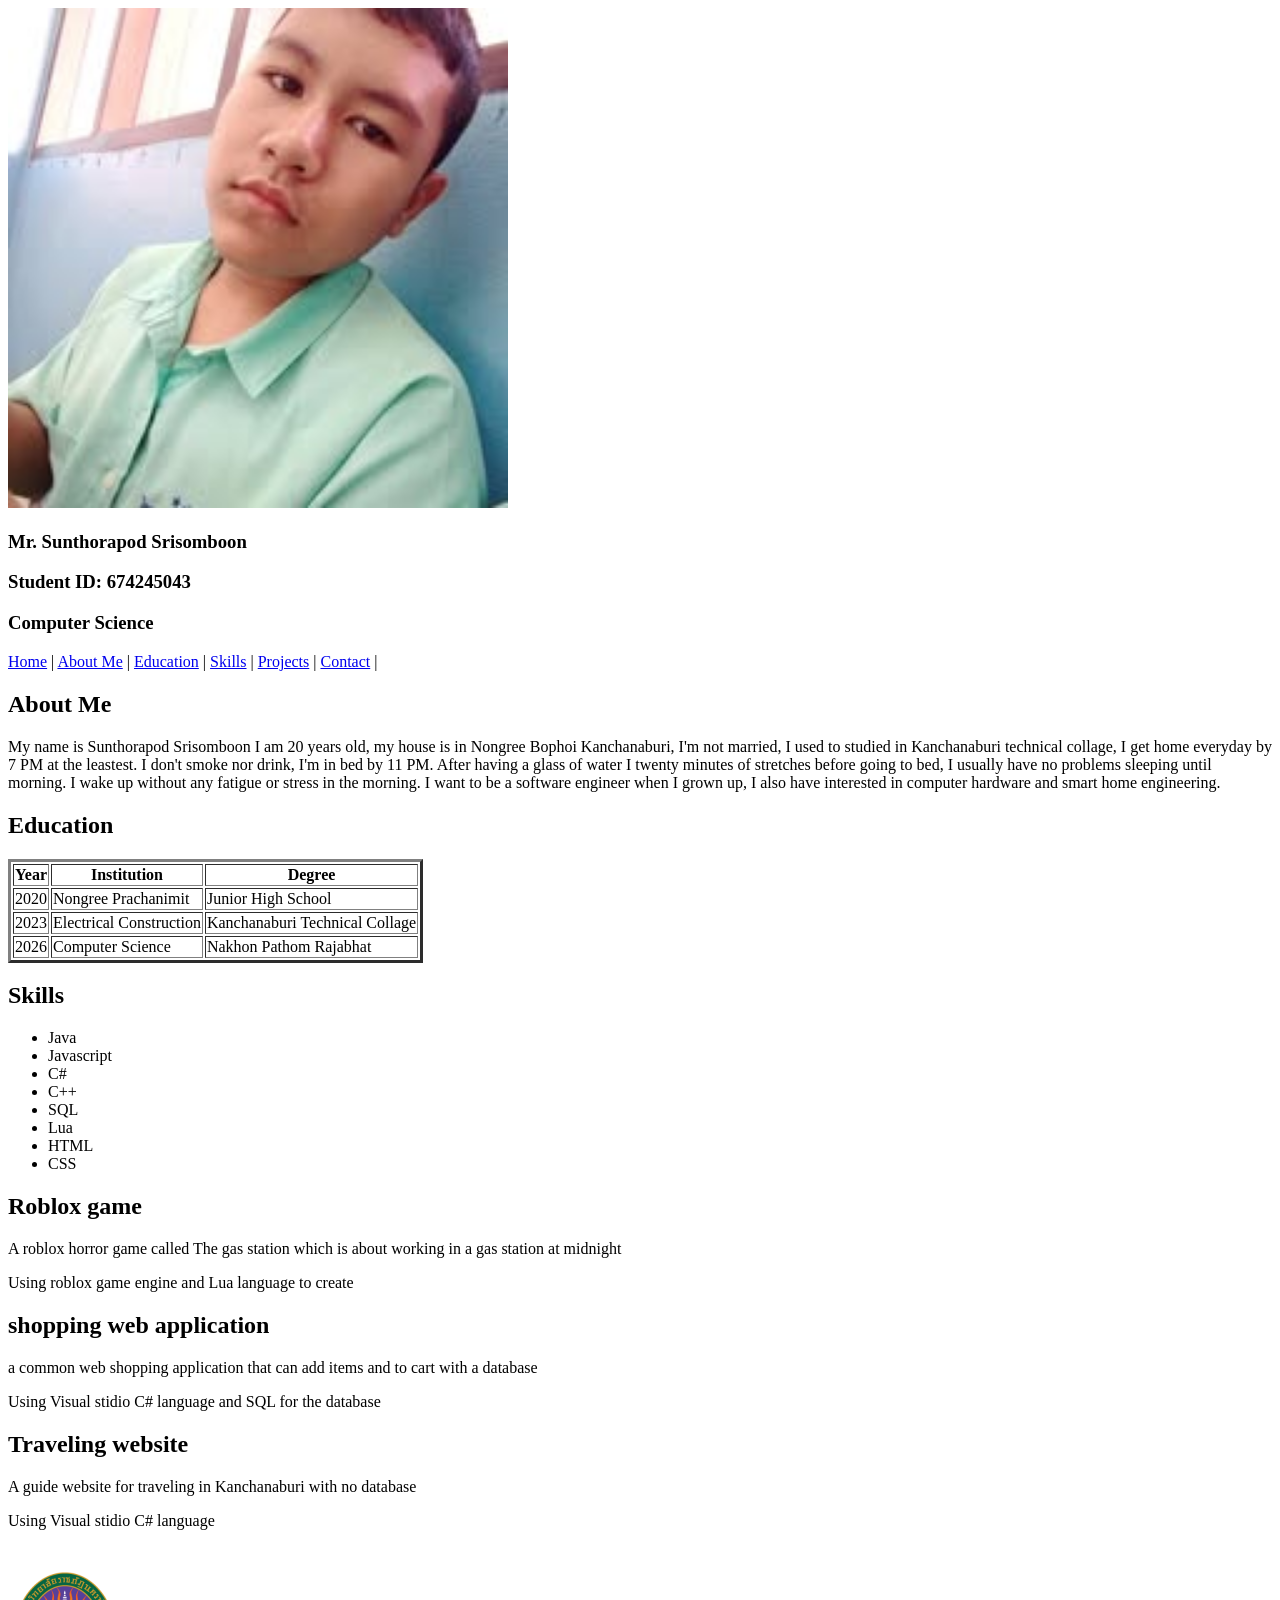
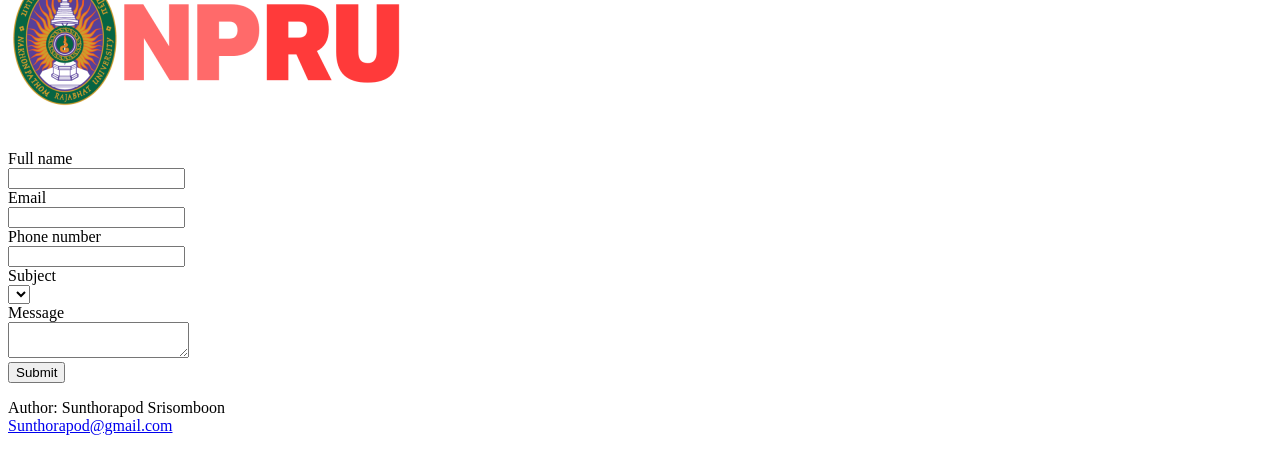
<file: Assignment/Index.html>
<!DOCTYPE html>
<html>
    <head>
        <meta charset="UTF-8">
        <meta name="description" content="My Portfolio">
        <meta name="keywords" content="Personal information, Portfolio">
        <meta name="author" content="Sunthorapod Srisomboon">
        <meta name="viewport" content="width=device-width, initial-scale=1.0">

        <title>
            <h1>My Information</h1>
        </title>
    </head>
    
    <body>
        <header>
            <img src="Image/Mypfp.jpg" alt="ProfileImage" width="500px">
            <h3>Mr. Sunthorapod Srisomboon</h3>
            <h3>Student ID: 674245043</h3>
            <h3>Computer Science</h3>
        </header>

        <nav>
            <a href="#Home">Home</a> |
            <a href="#About Me">About Me</a> |
            <a href="#Education">Education</a> |
            <a href="#Skills">Skills</a> |
            <a href="#Projects">Projects</a> |
            <a href="#Contact">Contact</a> |
        </nav>

        <section>
            <h2>About Me</h2>
            <p>My name is Sunthorapod Srisomboon I am 20 years old, my house is in Nongree Bophoi Kanchanaburi,
                I'm not married, I used to studied in Kanchanaburi technical collage, I get home everyday by 7 PM
                at the leastest. I don't smoke nor drink, I'm in bed by 11 PM. After having a glass of water
                I twenty minutes of stretches before going to bed, I usually have no problems sleeping until morning.
                I wake up without any fatigue or stress in the morning. I want to be a software engineer when I grown up,
                I also have interested in computer hardware and smart home engineering.
            </p>
        </section>

        <section>
            <h2>Education</h2>
            <table border="3">
                <tr>
                    <th>Year</th>
                    <th>Institution</th>
                    <th>Degree</th>
                </tr>
                <tr>
                    <td>2020</td>
                    <td>Nongree Prachanimit</td>
                    <td>Junior High School</td>
                </tr>
                <tr>
                    <td>2023</td>
                    <td>Electrical Construction</td>
                    <td>Kanchanaburi Technical Collage</td>
                </tr>
                <tr>
                    <td>2026</td>
                    <td>Computer Science</td>
                    <td>Nakhon Pathom Rajabhat</td>
                </tr>
            </table>
        </section>
        
        <section>
            <h2>Skills</h2>
            <ul>
                <li>Java</li>
                <li>Javascript</li>
                <li>C#</li>
                <li>C++</li>
                <li>SQL</li>
                <li>Lua</li>
                <li>HTML</li>
                <li>CSS</li>
            </ul>
        </section>

        <section>
            <article>
                <h2>Roblox game</h2>
                <p>A roblox horror game called The gas station which is about working in a gas station at midnight</p>
                <p>Using roblox game engine and Lua language to create </p>
            </article>

            <article>
                <h2>shopping web application</h2>
                <p>a common web shopping application that can add items and to cart with a database</p>
                <p>Using Visual stidio C# language and SQL for the database</p>
            </article>

            <article>
                <h2>Traveling website</h2>
                <p>A guide website for traveling in Kanchanaburi with no database</p>
                <p>Using Visual stidio C# language</p>
            </article>
        </section>

        <img src="Image/logo credit bank3.png" alt="logo">

        <section>
            <form action="">
                <label for="">Full name</label><br>
                <input type="text"><br>

                <label for="">Email</label><br>
                <input type="email"><br>

                <label for="">Phone number</label><br>
                <input type="tel"><br>
                
                <label for="">Subject</label><br>
                <select name="" id=""></select><br>

                <label for="">Message</label><br>
                <textarea name="" id=""></textarea><br>

                <button>Submit</button><br>
            </form>
        </section>

        <footer>
            <p>Author: Sunthorapod Srisomboon<br>
            <a href="mailto:Sunthorapod@gmail.com">Sunthorapod@gmail.com</a></p>
        </footer>

    </body>

</html>
</file>
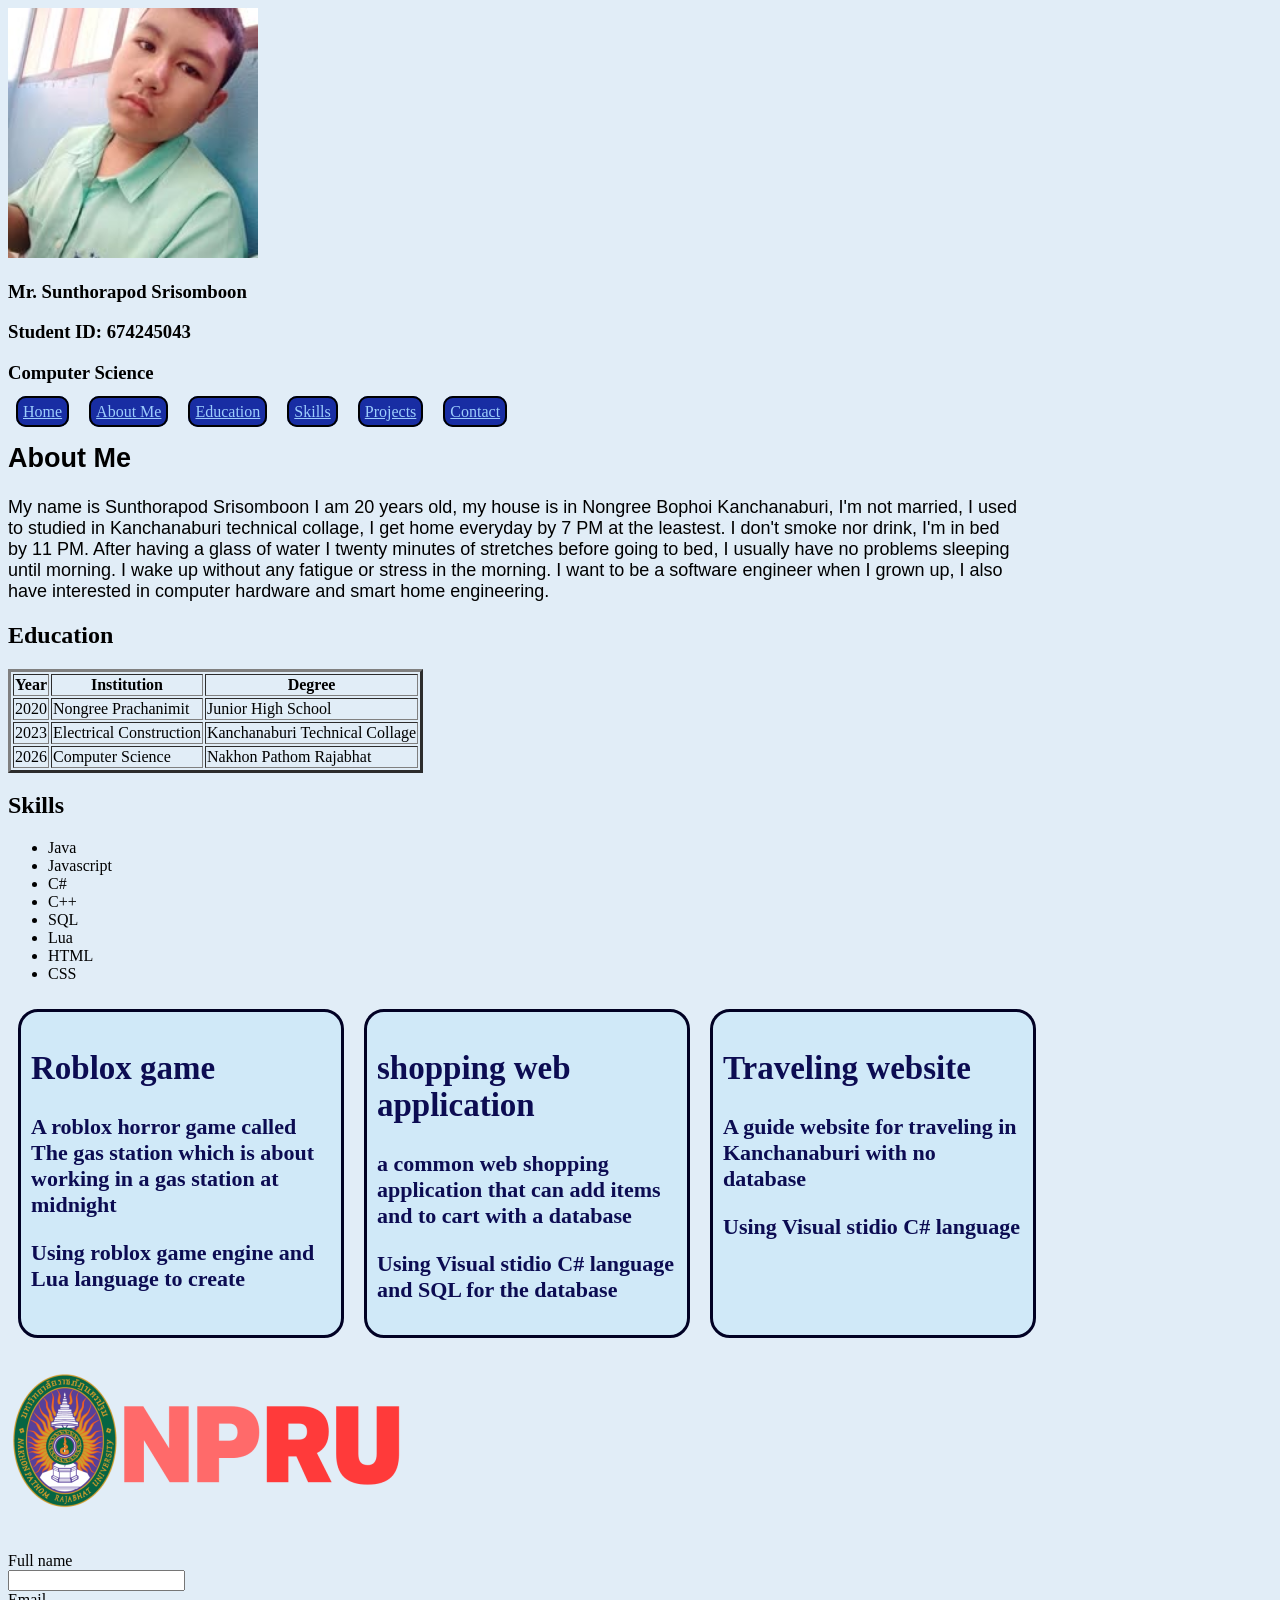
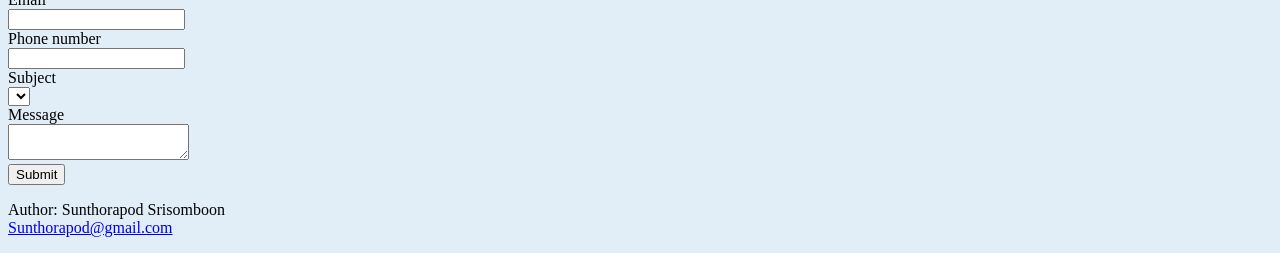
<file: Assignment1_2/Index.html>
<!DOCTYPE html>
<html>
    <head>
        <meta charset="UTF-8">
        <meta name="description" content="My Portfolio">
        <meta name="keywords" content="Personal information, Portfolio">
        <meta name="author" content="Sunthorapod Srisomboon">
        <meta name="viewport" content="width=device-width, initial-scale=1.0">
        
        <link rel="stylesheet" href="style.css">

        <title>
            <h1>My Information</h1>
        </title>
    </head>
    
    <body>
        <div id="Home">
            <header>
                <img src="Image/Mypfp.jpg" alt="ProfileImage" width="500px">
                <h3>Mr. Sunthorapod Srisomboon</h3>
                <h3>Student ID: 674245043</h3>
                <h3>Computer Science</h3>
            </header>
        </div>

        <div class="all_nav_bar">
            <nav>
            <a class="nav_item" href="#Home">Home</a> 
            <a class="nav_item" href="#About_Me">About Me</a> 
            <a class="nav_item" href="#Education">Education</a> 
            <a class="nav_item" href="#Skills">Skills</a> 
            <a class="nav_item" href="#Projects">Projects</a> 
            <a class="nav_item" href="#Contact">Contact</a> 
            </nav>
        </div>
        
        <div id="About_Me">
            <section>
                <h2>About Me</h2>
                <p>My name is Sunthorapod Srisomboon I am 20 years old, my house is in Nongree Bophoi Kanchanaburi,
                    I'm not married, I used to studied in Kanchanaburi technical collage, I get home everyday by 7 PM
                    at the leastest. I don't smoke nor drink, I'm in bed by 11 PM. After having a glass of water
                    I twenty minutes of stretches before going to bed, I usually have no problems sleeping until morning.
                    I wake up without any fatigue or stress in the morning. I want to be a software engineer when I grown up,
                    I also have interested in computer hardware and smart home engineering.
                </p>
            </section>
        </div>

        <div id="Education">
            <section>
                <h2>Education</h2>
                <table border="3">
                    <tr>
                        <th>Year</th>
                        <th>Institution</th>
                        <th>Degree</th>
                    </tr>
                    <tr>
                        <td>2020</td>
                        <td>Nongree Prachanimit</td>
                        <td>Junior High School</td>
                    </tr>
                    <tr>
                        <td>2023</td>
                        <td>Electrical Construction</td>
                        <td>Kanchanaburi Technical Collage</td>
                    </tr>
                    <tr>
                        <td>2026</td>
                        <td>Computer Science</td>
                        <td>Nakhon Pathom Rajabhat</td>
                    </tr>
                </table>
            </section>
        </div>
        
        <div id="Skills">
            <section>
                <h2>Skills</h2>
                <ul>
                    <li>Java</li>
                    <li>Javascript</li>
                    <li>C#</li>
                    <li>C++</li>
                    <li>SQL</li>
                    <li>Lua</li>
                    <li>HTML</li>
                    <li>CSS</li>
                </ul>
        </section>
        </div>

        <div id="Projects">
            <section class="all_Projects">
                <article class="Projects">
                    <h2>Roblox game</h2>
                    <p>A roblox horror game called The gas station which is about working in a gas station at midnight</p>
                    <p>Using roblox game engine and Lua language to create </p>
                </article>

                <article class="Projects">
                    <h2>shopping web application</h2>
                    <p>a common web shopping application that can add items and to cart with a database</p>
                    <p>Using Visual stidio C# language and SQL for the database</p>
                </article>

                <article class="Projects">
                    <h2>Traveling website</h2>
                    <p>A guide website for traveling in Kanchanaburi with no database</p>
                    <p>Using Visual stidio C# language</p>
                </article>
            </section>
        </div>
        
        <img src="Image/logo credit bank3.png" alt="logo">

        <div id="Contact">
            <section>
                <form action="">
                    <label for="">Full name</label><br>
                    <input type="text"><br>

                    <label for="">Email</label><br>
                    <input type="email"><br>

                    <label for="">Phone number</label><br>
                    <input type="tel"><br>
                    
                    <label for="">Subject</label><br>
                    <select name="" id=""></select><br>

                    <label for="">Message</label><br>
                    <textarea name="" id=""></textarea><br>

                    <button>Submit</button><br>
                </form>
            </section>
        </div>
        
        <div class="footer">
            <footer>
            <p>Author: Sunthorapod Srisomboon<br>
            <a href="mailto:Sunthorapod@gmail.com">Sunthorapod@gmail.com</a></p>
        </footer>
        </div>
        

    </body>

</html>
</file>
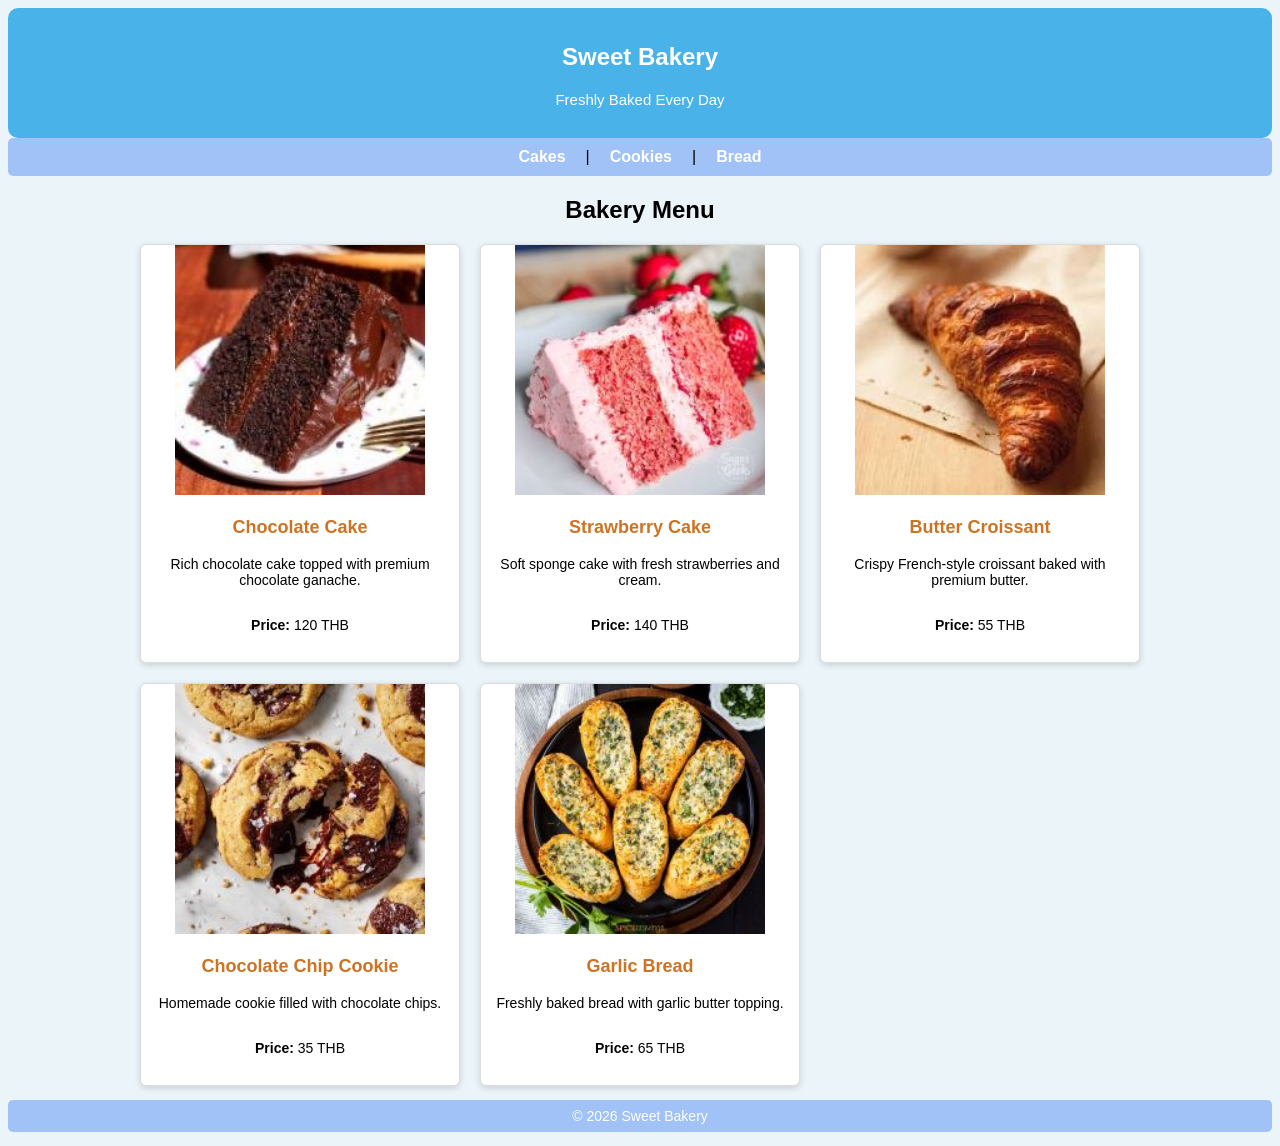
<file: Assignment2/menu.html>
<!DOCTYPE html>
<html lang="en">
<head>
    <meta charset="UTF-8">
    <title>Bakery Menu</title>
    <link rel="stylesheet" href="style.css">
</head>

<body>
    <section>
        <div class="header">
            <header>
                <h1>Sweet Bakery</h1>
                <p>Freshly Baked Every Day</p>
            </header>
        </div>
    </section>
    
        <nav>
        <a href="#cakes">Cakes</a> |
        <a href="#cookies">Cookies</a> |
        <a href="#bread">Bread</a>
        </nav>

    <main>
        <h2>Bakery Menu</h2>
        <section id="menu">
            <!-- Card 1 -->
            <div class="menuItem">
                <article>
                    <img src="image/choc.jpg"
                        alt="Chocolate Cake">

                    <h3>Chocolate Cake</h3>

                    <p>
                        Rich chocolate cake topped with
                        premium chocolate ganache.
                    </p>

                    <p><strong>Price:</strong> 120 THB</p>
                </article>
            </div>

            <!-- Card 2 -->
            <div class="menuItem">
                <article>
                    <img src="image/straw.jpg"
                        alt="Strawberry Cake">

                    <h3>Strawberry Cake</h3>

                    <p>
                        Soft sponge cake with fresh
                        strawberries and cream.
                    </p>

                    <p><strong>Price:</strong> 140 THB</p>
                </article>
            </div>
            
            <!-- Card 3 -->
            <div class="menuItem">
                <article>
                    <img src="image/croissant.jpg"
                        alt="Butter Croissant">

                    <h3>Butter Croissant</h3>

                    <p>
                        Crispy French-style croissant
                        baked with premium butter.
                    </p>

                    <p><strong>Price:</strong> 55 THB</p>
                </article>
            </div>

            <!-- Card 4 -->
            <div class="menuItem">
                <article>
                    <img src="image/cookie.jpg"
                        alt="Chocolate Chip Cookie">

                    <h3>Chocolate Chip Cookie</h3>

                    <p>
                        Homemade cookie filled with
                        chocolate chips.
                    </p>

                    <p><strong>Price:</strong> 35 THB</p>
                    </article>
            </div>

            <!-- Card 5 -->
            <div class="menuItem">   
                <article>
                    <img src="image/garlic.jpg"
                        alt="Garlic Bread">

                    <h3>Garlic Bread</h3>

                    <p>
                        Freshly baked bread with
                        garlic butter topping.
                    </p>

                    <p><strong>Price:</strong> 65 THB</p>
                </article>
            </div>
            
        </section>

    </main>

    <footer>
        <p>
            &copy; 2026 Sweet Bakery
        </p>
    </footer>

</body>
</html>
</file>
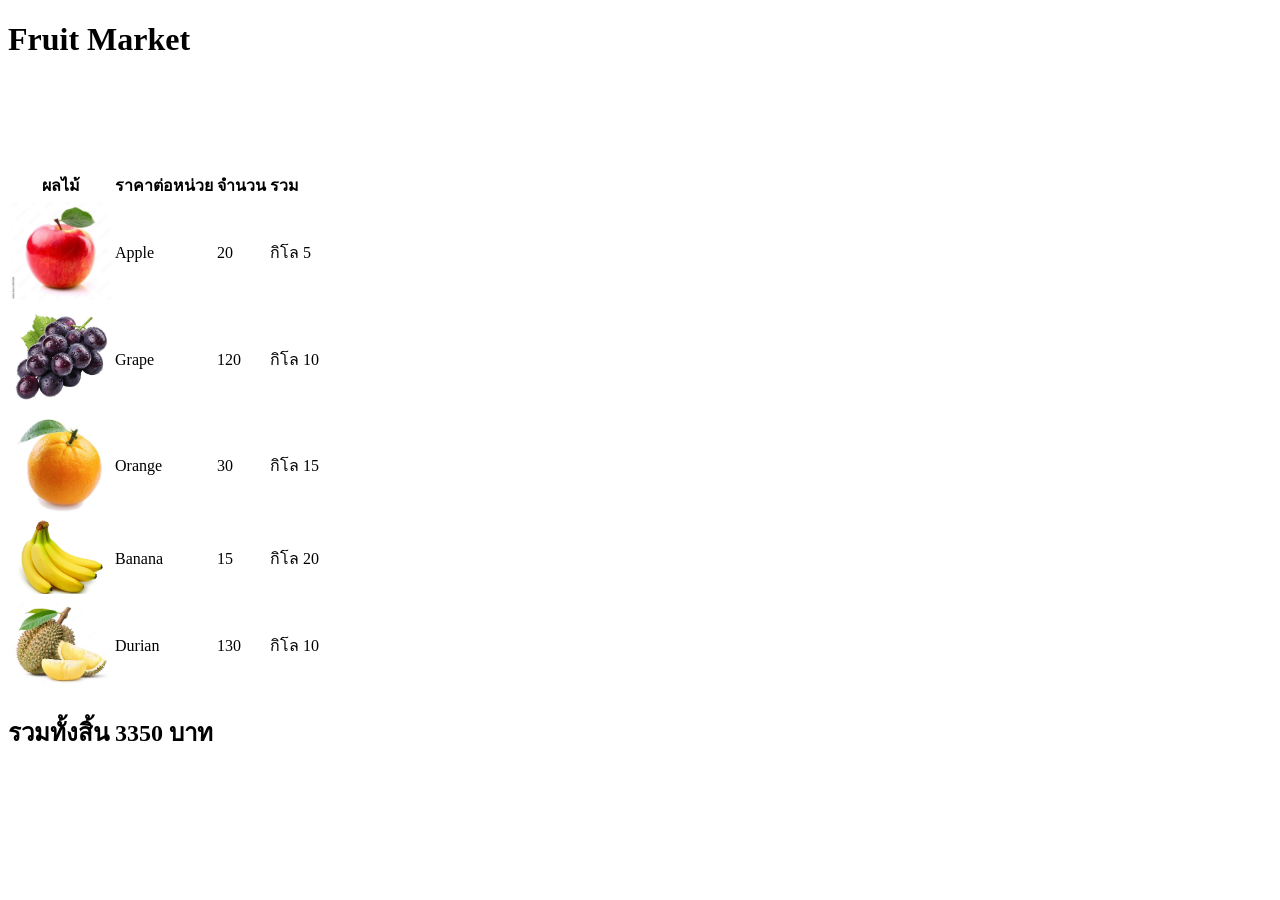
<file: workshop3/array.html>
<!DOCTYPE html>

    <html>
        <head></head>
        <body>
            <h1>Fruit Market</h1>
            <script>
                let fruit=["Apple","Grape","Orange","Banana","Durian"];
                let price=[20,120,30,15,130];
                let unit=["กิโล","กิโล","กิโล","กิโล","กิโล"];
                let quantity=[5,10,15,20,10];
                sum = 0;
                document.write("<table>");
                document.write("<tr><th>ผลไม้</th><th>ราคาต่อหน่วย</th><th>จำนวน</th><th>รวม</th></tr>");
                for(i=0;i<fruit.length;i++){
                    total = price[i] * quantity[i];
                    sum+=total;
                    document.write("<tr><td><img src = 'img/",i+1,".jpg' width=100></td><td>",fruit[i],"</td><td>",price[i],"</td><td>",unit[i],"</td><td>",quantity[i],"</td></tr>");
                    
                    document.write("<br>");
                }
                document.write("</table>");
                document.write("<h2>รวมทั้งสิ้น"," ",sum," ","บาท</h2>");
            </script>
        </body>
    </html>
</file>
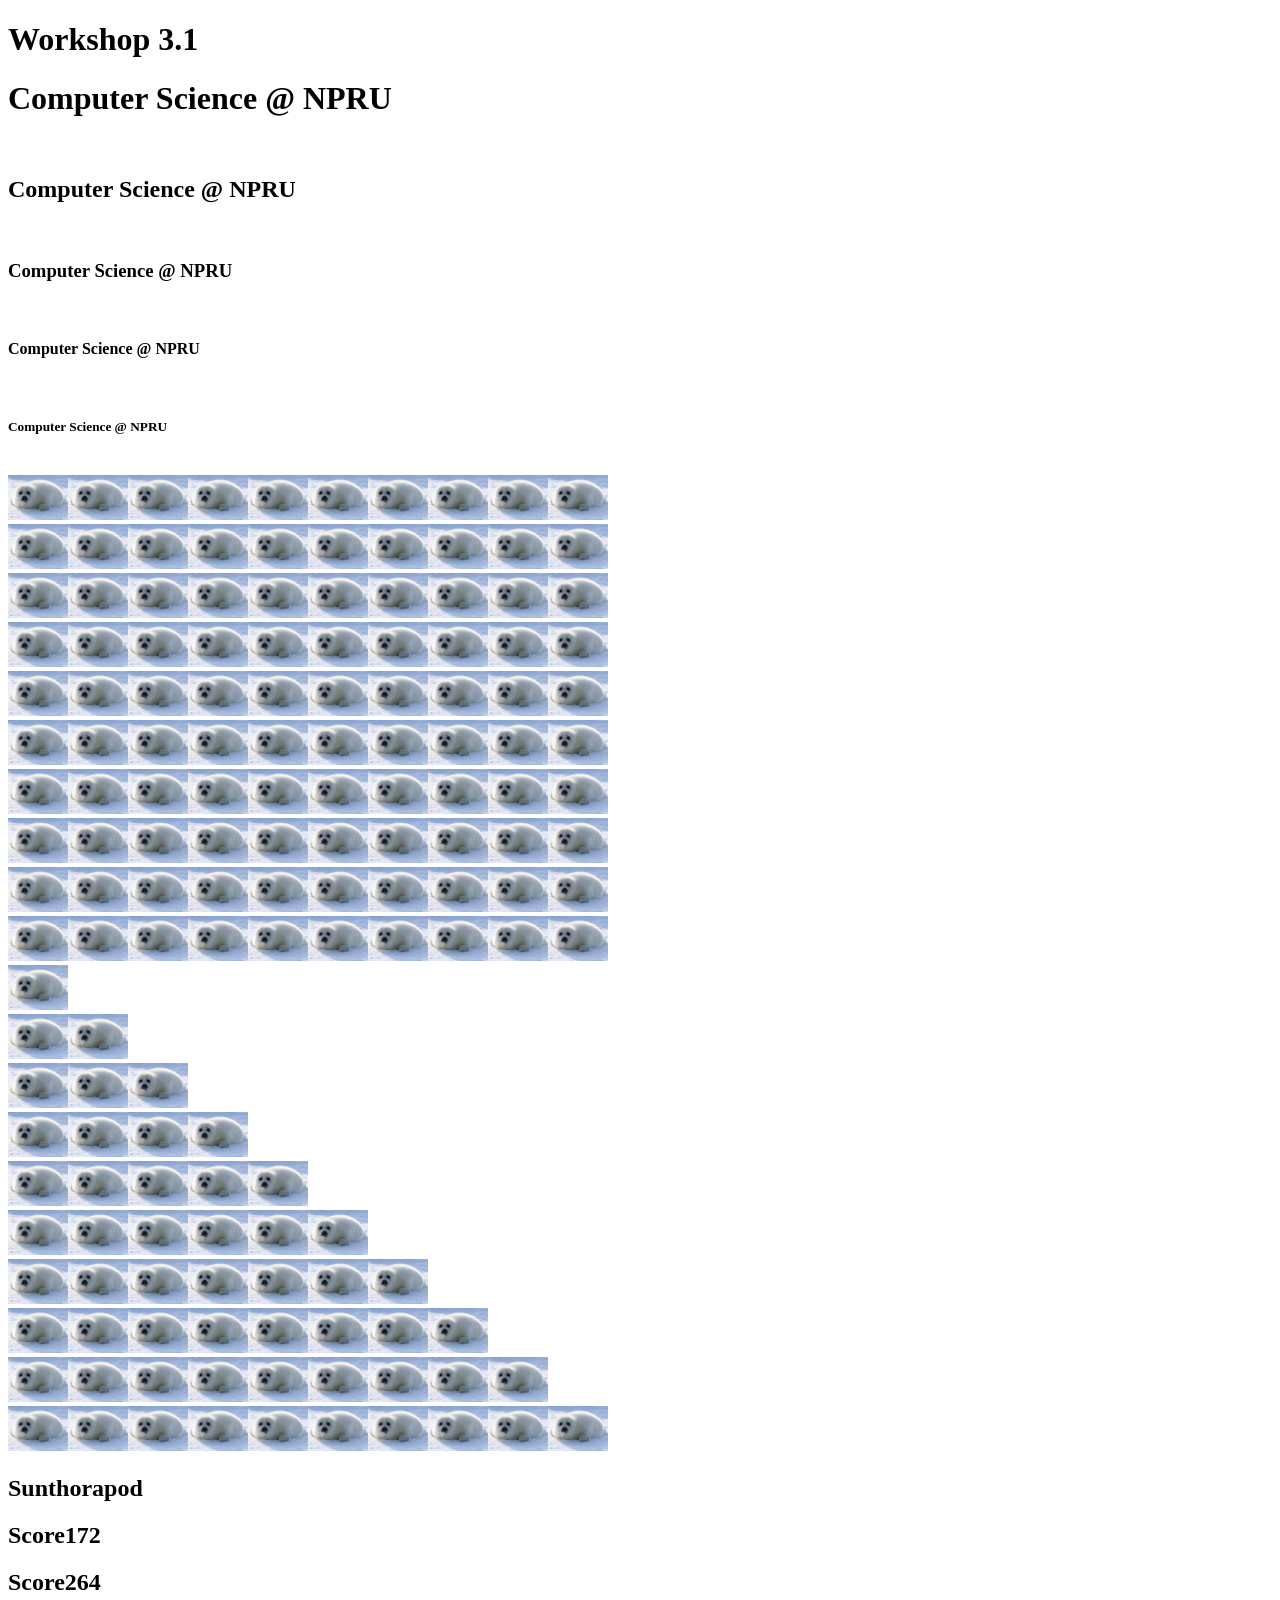
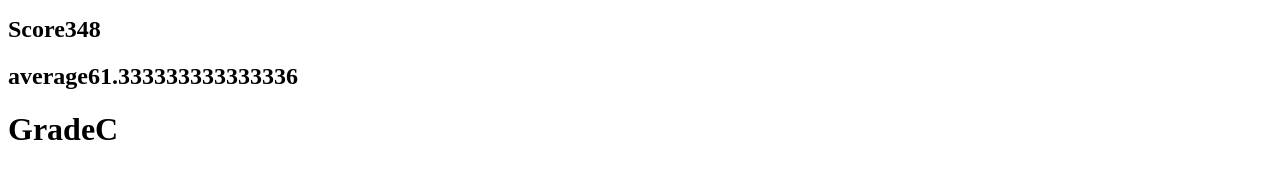
<file: workshop3/workshop3.html>
<!DOCTYPE html>
<html>
    <head></head>
        <body>
            <h1>Workshop 3.1</h1>
            
            <script src="script.js"></script>
            
            <script>
                let student = "Sunthorapod";
                let mark1 = 72
                let mark2 = 64
                let mark3 = 48
                num  = 3;
                let average = (mark1 + mark2 + mark3)/num;
                
                document.write("<h2>",student,"</h2>");
                document.write("<h2>","Score1",mark1,"</h2>");
                document.write("<h2>","Score2",mark2,"</h2>");
                document.write("<h2>","Score3",mark3,"</h2>");
                document.write("<h2>","average",average,"</h2>");

                let grade = null;
                if(average >= 80){
                    grade="A"
                }else if(average >= 70){
                    grade="B"
                }
                else if(average >= 60){
                    grade="C"
                }
                else if(average >= 50){
                    grade="D"
                }
                else {
                    grade="F"
                }

                document.write("<h1>","Grade",grade,"</h1>")
            </script>

        </body>
</html>
</file>
<file: Assignment1_2/style.css>
body{
    background-color: rgb(225, 237, 247);
}

#Home img{
    width: 250px;
}

.all_nav_bar{
    display: flex;
}

.nav_item{
    border: 2px solid black;
    border-radius: 10px;
    background-color: rgb(24, 45, 163);
    color: rgb(156, 205, 252);
    padding: 5px;
    margin: 8px;
}

#About_Me{
    margin-right: 250px;
    font-family: 'Gill Sans', 'Gill Sans MT', Calibri, 'Trebuchet MS', sans-serif;
    font-size: large;
}

.all_Projects{
    display: flex;
}
.Projects{
    border: 3px solid rgb(1, 1, 36);
    background-color: rgb(208, 233, 248);
    border-radius: 20px;
    margin: 10px;
    width: 300px;
    padding: 10px;
    color: rgb(12, 12, 82);
    font-weight: bold;
    font-size: 22px;
}
</file>
<file: Assignment2/style.css>
*{
    font-family:Arial, Helvetica, sans-serif;
}

body{
    background:#ebf4f8;
}

header{
    background:#49b3e9;
    color:white;
    text-align:center;
    padding:15px;
    border-radius: 10px;
}

header p{
    margin-top:5px;
    font-size:15px;
}

nav{
    background:#a0c2f6;
    display:flex;
    justify-content:center;
    padding:10px;
    gap: 20px;
    border-radius: 5px;
    
}

nav a{
    color:white;
    text-decoration:none;
    font-weight:bold;
}

main{
    width: 90%;
    max-width: 1000px;
    margin: 0 auto;
}

main h2{
    text-align:center;
    color:#000000;
    margin-bottom:20px;
}

#menu{
    display:grid;
    grid-template-columns: repeat(3, 1fr);
    gap:20px;
}

.menuItem{
    background:white;
    border:1px solid #ddd;
    border-radius:6px;
    text-align:center;
    box-shadow:0 2px 6px rgba(0,0,0,.15);
}

.menuItem img{
    height:250px;
}

.menuItem h3{
    color:#cc7324;
    font-size:18px;
}

.menuItem p{
    color:#000000;
    padding:0 15px 15px;
    font-size:14px;
}

footer{
    background-color: #a0c2f6;
    border-radius: 5px;
}

footer p{
    color:rgb(255, 255, 255);
    padding: 8px;
    font-size:14px;
    text-align: center;

}
</file>
